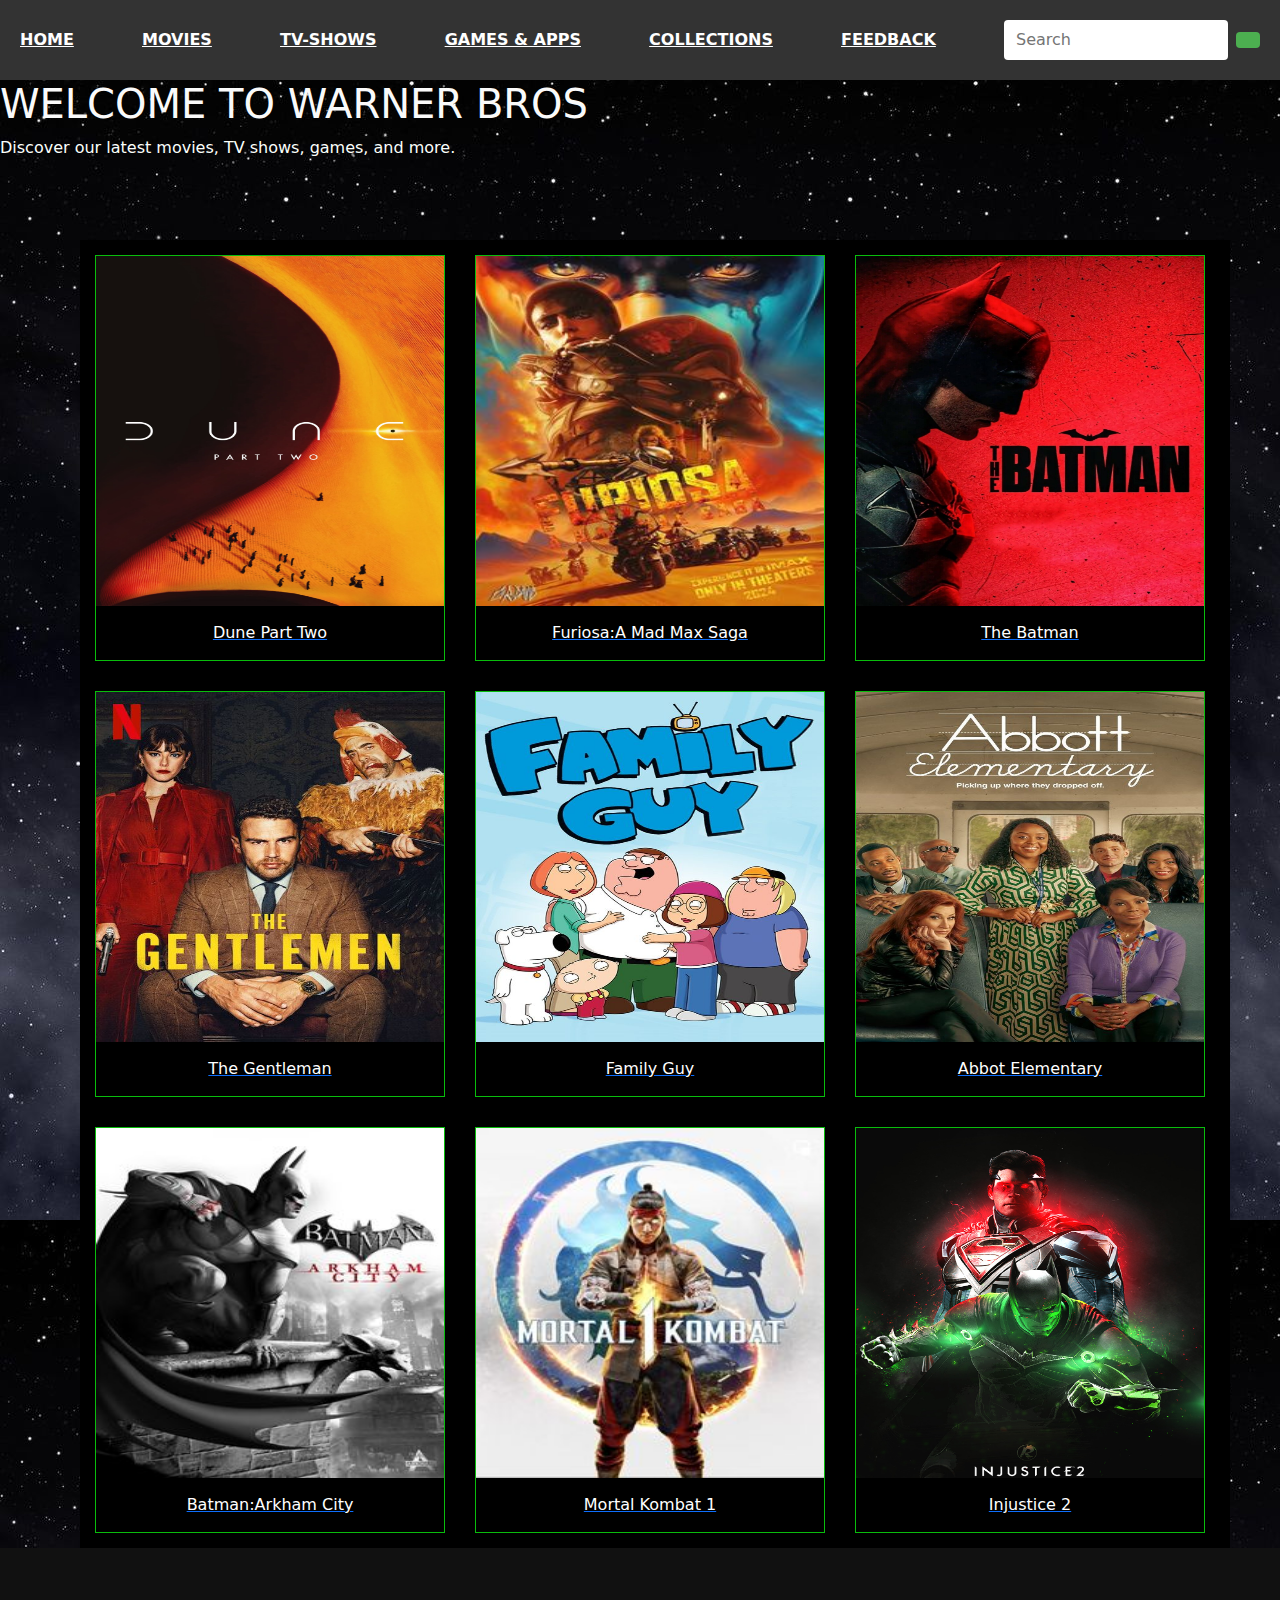
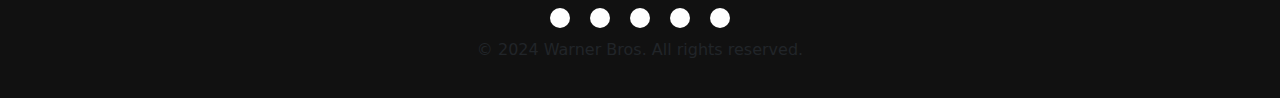
<file: index.html>
<!DOCTYPE html>
<html lang="en">
<head>
  <meta charset="UTF-8">
  <meta http-equiv="X-UA-Compatiple" content="IE=edge">
  <meta name="viewport" content="width=device-width, initial-scale=1.0">
  <title>index</title>
  <link rel="stylesheet" href="style.css">
  <link rel="stylesheet" href="https://cdn.jsdelivr.net/npm/bootstrap@5.2.3/dist/css/bootstrap.min.css">
  <link rel="stylesheet" href="https://cdnjs.cloudflare.com/ajax/libs/font-awesome/6.5.1/css/all.min.css" integrity="sha512-DTOQO9RWCH3ppGqcWaEA1BIZOC6xxalwEsw9c2QQeAIftl+Vegovlnee1c9QX4TctnWMn13TZye+giMm8e2LwA==" crossorigin="anonymous" referrerpolicy="no-referrer" />
    

</head>

<body>
  <header>
    <nav>
      <a href="index.html">HOME</a>
      <a href="movies.html">MOVIES</a>
      <a href="TVshows.html">TV-SHOWS</a>
    <a href="games&apps.html">GAMES & APPS</a>
    <a href="collections.html">COLLECTIONS</a>
    <a href="feedback.html">FEEDBACK</a>
      <div class="search-container">
        <input type="text" placeholder="Search">
        <button><i class="fa fa-search"></i></button>
      </div>
    </nav>
  </header>
  <main>
    <section id="hero">
      <h1 style="color:rgb(250, 250, 250);">WELCOME TO WARNER BROS</h1>
      <p style="color:rgb(251, 255, 251);">Discover our latest movies, TV shows, games, and more.</p>
    </section>

    <div class ="containers">

            <div class="gallery">
                <a href="moviestrailer.html#dune">
                <img src="images/dune.jpg">
                <div class="desc">Dune Part Two</div>
                </a>
            </div>
            <div class="gallery">
                <a href="moviestrailer.html#fury">
                <img src="images/furiosa.jpg">
                <div class="desc">Furiosa:A Mad Max Saga</div>
                </a>
            </div>
            <div class="gallery">
                <a href="moviestrailer.html#bat">
                <img src="images/batman.jpg">
                <div class="desc">The Batman</div>
                </a>
            </div>
            <div class="gallery">
                <a href="tvstrailer.html#duke">
                <img src="images/duke.jpg">
                <div class="desc">The Gentleman</div>
                </a>
            </div> 
            <div class="gallery">
                <a href="tvstrailer.html#guy">
                <img src="images/fg.jpg">
                <div class="desc">Family Guy</div>
                </a>
            </div> 
            <div class="gallery">
                <a href="tvstrailer.html#abbot">
                <img src="images/abbott.jpg">
                <div class="desc">Abbot Elementary</div>
                </a>
            </div> 
            <div class="gallery">
                <a href="gamestrailer.html#bat2">
                <img src="images/arkham.jpg">
                <div class="desc">Batman:Arkham City</div>
                </a>
            </div> 
            <div class="gallery">
                <a href="gamestrailer.html#mortal">
                <img src="images/mortal.jpg">
                <div class="desc">Mortal Kombat 1</div>
                </a>
            </div> 
            <div class="gallery">
                <a href="gamestrailer.html#injustice">
                <img src="images/injustice.jpg">
                <div class="desc">Injustice 2</div>
                </a>
            </div> 
  
  
  </div>
  
  </main>

  
    </div><footer>
    <div class="footerContainer">
        <div class="socialIcons">
            <a href=""><i class="fa-brands fa-facebook"></i></a>
            <a href=""><i class="fa-brands fa-instagram"></i></a>
            <a href=""><i class="fa-brands fa-twitter"></i></a>
            <a href=""><i class="fa-brands fa-google-plus"></i></a>
            <a href=""><i class="fa-brands fa-youtube"></i></a>
        </div>
        

    <p class="text-center">&copy; 2024 Warner Bros. All rights reserved.</p>
  </footer>

  <script src="https://cdn.jsdelivr.net/npm/bootstrap@5.2.3/dist/js/bootstrap.min.js"></script>
</body>
</html>
</file>
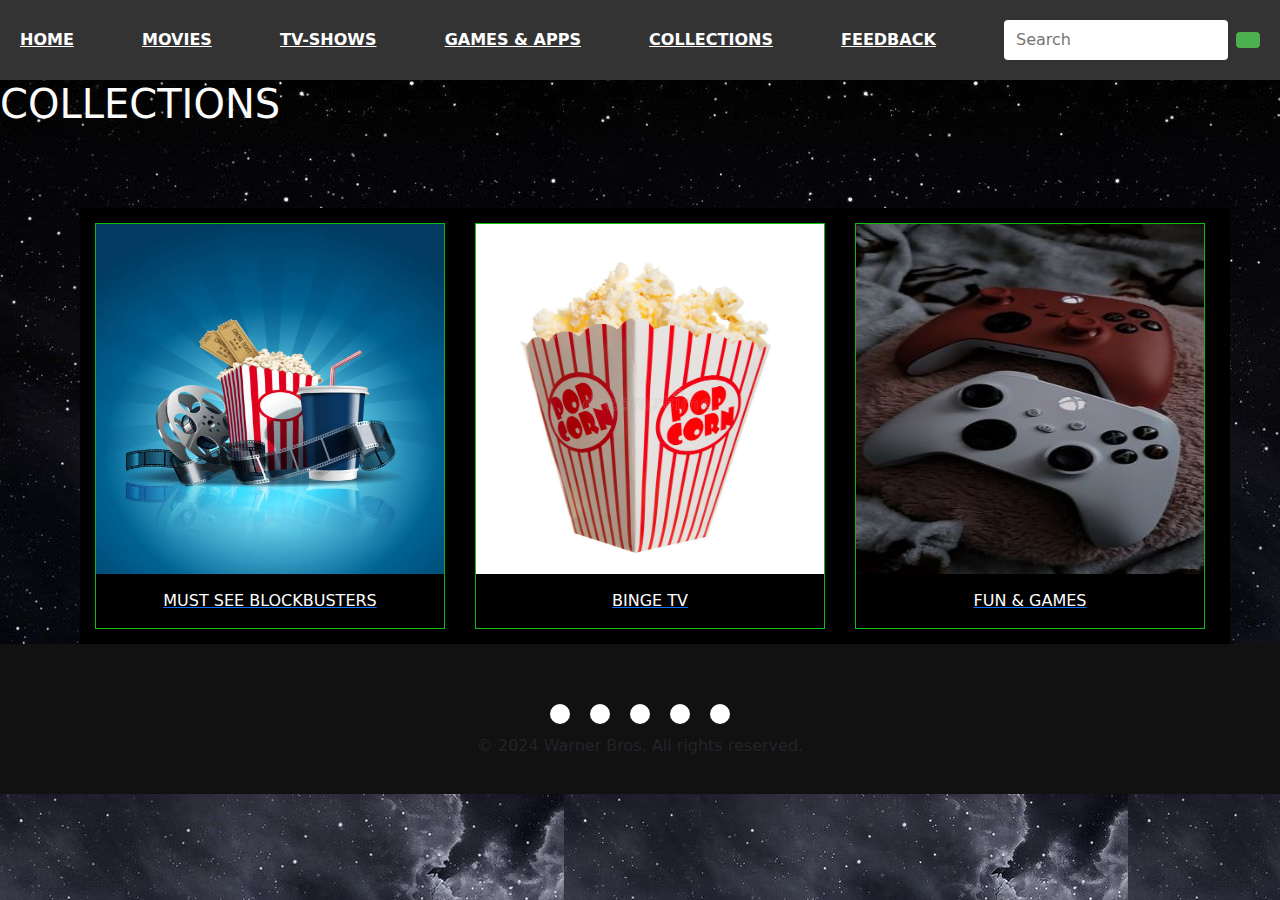
<file: collections.html>
<html>
<head>
  <meta charset="UTF-8">
  <meta name="viewport" content="width=device-width, initial-scale=1.0">
  <title>games&apps</title>
  <link rel="stylesheet" href="style.css">
  <link rel="stylesheet" href="https://cdn.jsdelivr.net/npm/bootstrap@5.2.3/dist/css/bootstrap.min.css">
  <link rel="stylesheet" href="https://cdnjs.cloudflare.com/ajax/libs/font-awesome/6.5.1/css/all.min.css" integrity="sha512-DTOQO9RWCH3ppGqcWaEA1BIZOC6xxalwEsw9c2QQeAIftl+Vegovlnee1c9QX4TctnWMn13TZye+giMm8e2LwA==" crossorigin="anonymous" referrerpolicy="no-referrer" />
 <link rel="stylesheet" href="https://cdnjs.cloudflare.com/ajax/libs/font-awesome/6.5.1/css/all.min.css" integrity="sha512-DTOQO9RWCH3ppGqcWaEA1BIZOC6xxalwEsw9c2QQeAIftl+Vegovlnee1c9QX4TctnWMn13TZye+giMm8e2LwA==" crossorigin="anonymous" referrerpolicy="no-referrer" />

</head>
<body>
  <header>
    <nav>
      <a href="index.html">HOME</a>
      <a href="movies.html">MOVIES</a>
      <a href="TVshows.html">TV-SHOWS</a>
    <a href="games&apps.html">GAMES & APPS</a>
    <a href="collections.html">COLLECTIONS</a>
    <a href="feedback.html">FEEDBACK</a>
     <div class="search-container">
       <input type="text" placeholder="Search">
       <button><i class="fa fa-search"></i></button>
     </div>
   </nav>
  </header>

  <h1 style="color:rgb(251, 251, 251);">COLLECTIONS</h1>
  <div class ="containers">

    <div class="gallery">
      <a href="moviestrailer.html">
        <img src="images/theater.jpg">
        <div class="desc">MUST SEE BLOCKBUSTERS</div>
      </a>  
    </div>
    <div class="gallery">
      <a href="tvstrailer.html">
        <img src="images/corn.jpg">
        <div class="desc">BINGE TV</div>
      </a>  
    </div>
    <div class="gallery">
      <a href="gamestrailer.html">
        <img src ="images/games.jpg">
        <div class="desc">FUN & GAMES</div>
      </a>  
    </div>
   
</div>

     </div><footer>
    <div class="footerContainer">
        <div class="socialIcons">
            <a href=""><i class="fa-brands fa-facebook"></i></a>
            <a href=""><i class="fa-brands fa-instagram"></i></a>
            <a href=""><i class="fa-brands fa-twitter"></i></a>
            <a href=""><i class="fa-brands fa-google-plus"></i></a>
            <a href=""><i class="fa-brands fa-youtube"></i></a>
        </div>
        
    <p class="text-center">&copy; 2024 Warner Bros. All rights reserved.</p>
  </footer>

  <script src="https://cdn.jsdelivr.net/npm/bootstrap@5.2.3/dist/js/bootstrap.min.js"></script>
</body>
</html>
</file>
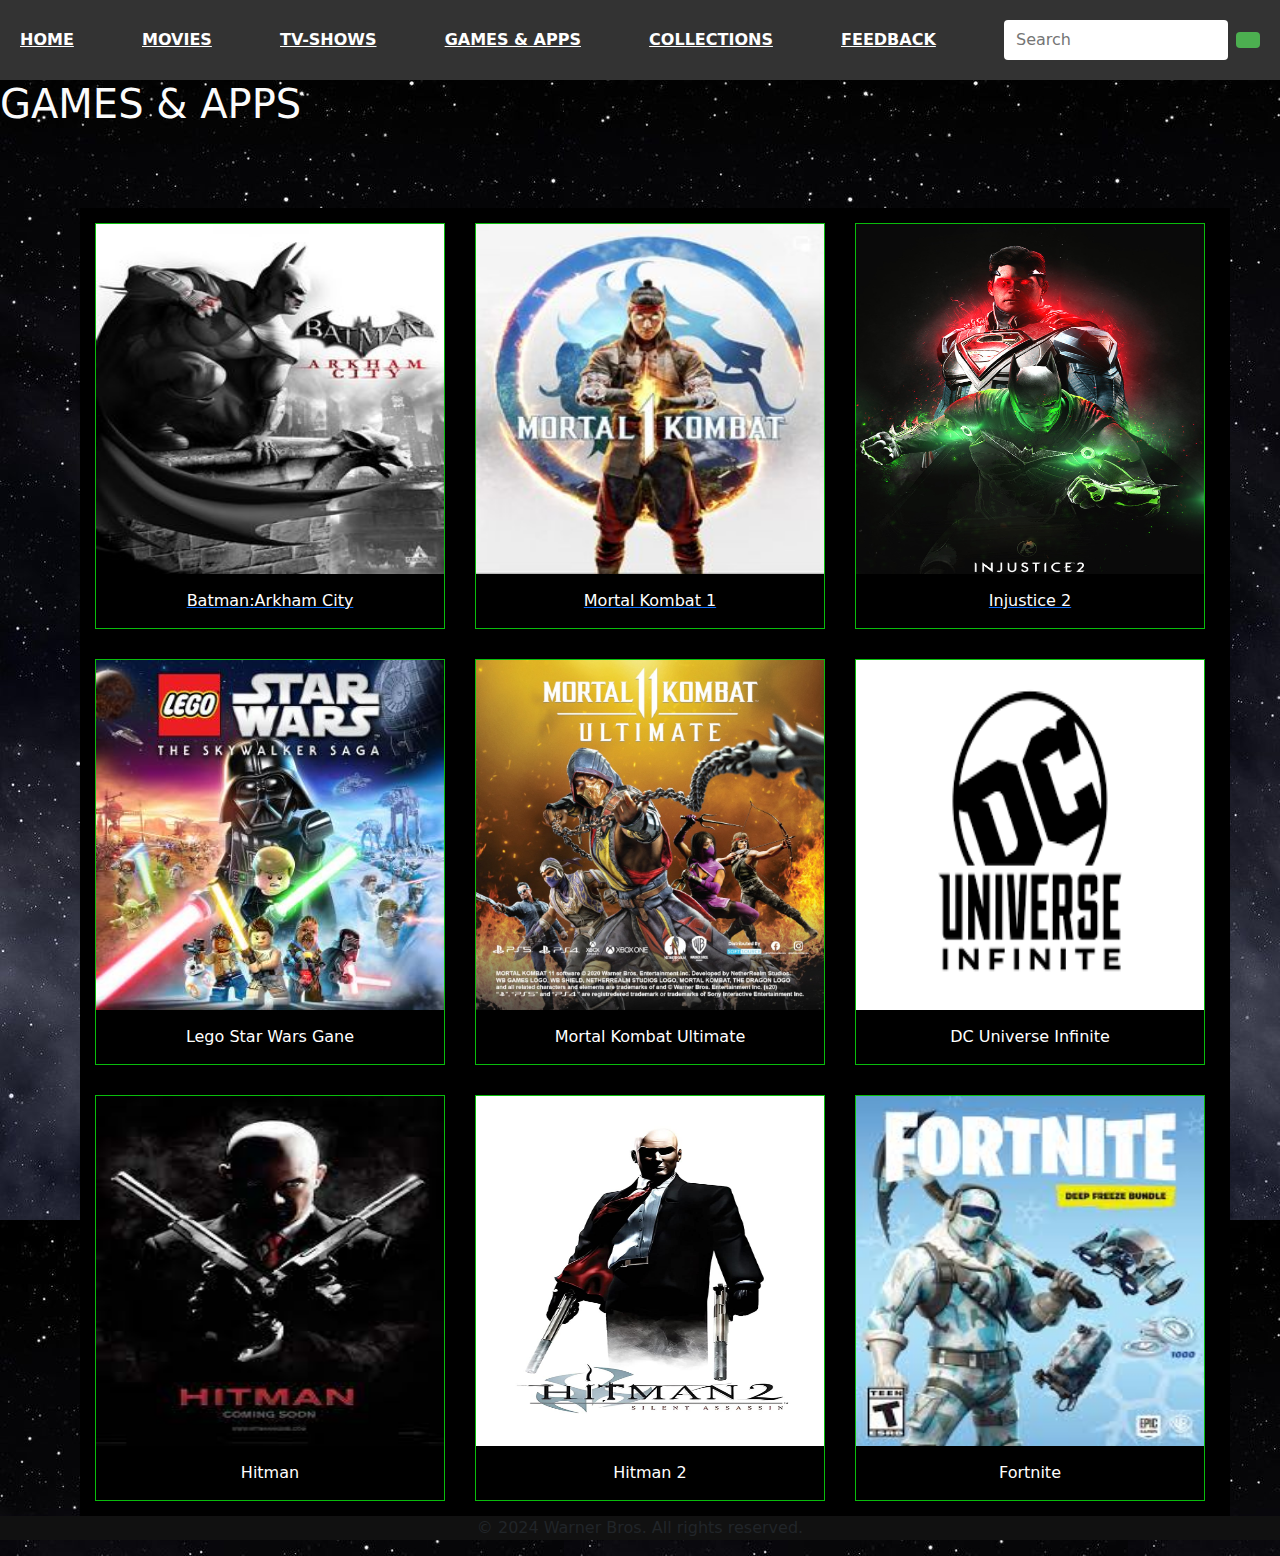
<file: games&apps.html>
<html>
<head>
  <meta charset="UTF-8">
  <meta name="viewport" content="width=device-width, initial-scale=1.0">
  <title>games&apps</title>
  <link rel="stylesheet" href="style.css">
  <link rel="stylesheet" href="https://cdn.jsdelivr.net/npm/bootstrap@5.2.3/dist/css/bootstrap.min.css">
</head>
<body>
  <header>
    <nav>
      <a href="index.html">HOME</a>
      <a href="movies.html">MOVIES</a>
      <a href="TVshows.html">TV-SHOWS</a>
    <a href="games&apps.html">GAMES & APPS</a>
    <a href="collections.html">COLLECTIONS</a>
    <a href="feedback.html">FEEDBACK</a>
     <div class="search-container">
       <input type="text" placeholder="Search">
       <button><i class="fa fa-search"></i></button>
     </div>
   </nav>
  </header>

  <h1 style="color:rgb(251, 251, 251);">GAMES & APPS</h1>
  <div class ="containers">

    <div class="gallery">
      <a href="gamestrailer.html#bat2">
      <img src="images/arkham.jpg">
      <div class="desc">Batman:Arkham City</div>
      </a>
  </div> 
  <div class="gallery">
      <a href="gamestrailer.html#mortal">
      <img src="images/mortal.jpg">
      <div class="desc">Mortal Kombat 1</div>
      </a>
  </div> 
  <div class="gallery">
      <a href="gamestrailer.html#injustice">
      <img src="images/injustice.jpg">
      <div class="desc">Injustice 2</div>
      </a>
  </div> 
    <div class="gallery">
        <img src="images/star.jpg">
        <div class="desc">Lego Star Wars Gane</div>
    </div>
    <div class="gallery">
        <img src="images/kombat.jpg">
        <div class="desc">Mortal Kombat Ultimate</div>
    </div>
    <div class="gallery">
        <img src="images/infinite.png">
        <div class="desc">DC Universe Infinite</div>
    </div> 
    <div class="gallery">
        <img src="images/hitman.jpg">
        <div class="desc">Hitman</div>
    </div> 
    <div class="gallery">
        <img src="images/hitman2.jpg">
        <div class="desc">Hitman 2</div>
    </div> 
    <div class="gallery">
        <img src="images/fortnite.jpg">
        <div class="desc">Fortnite</div>
    </div>  


</div>

  <footer>
    <p class="text-center">&copy; 2024 Warner Bros. All rights reserved.</p>
  </footer>

  <script src="https://cdn.jsdelivr.net/npm/bootstrap@5.2.3/dist/js/bootstrap.min.js"></script>
</body>
</html>
</file>
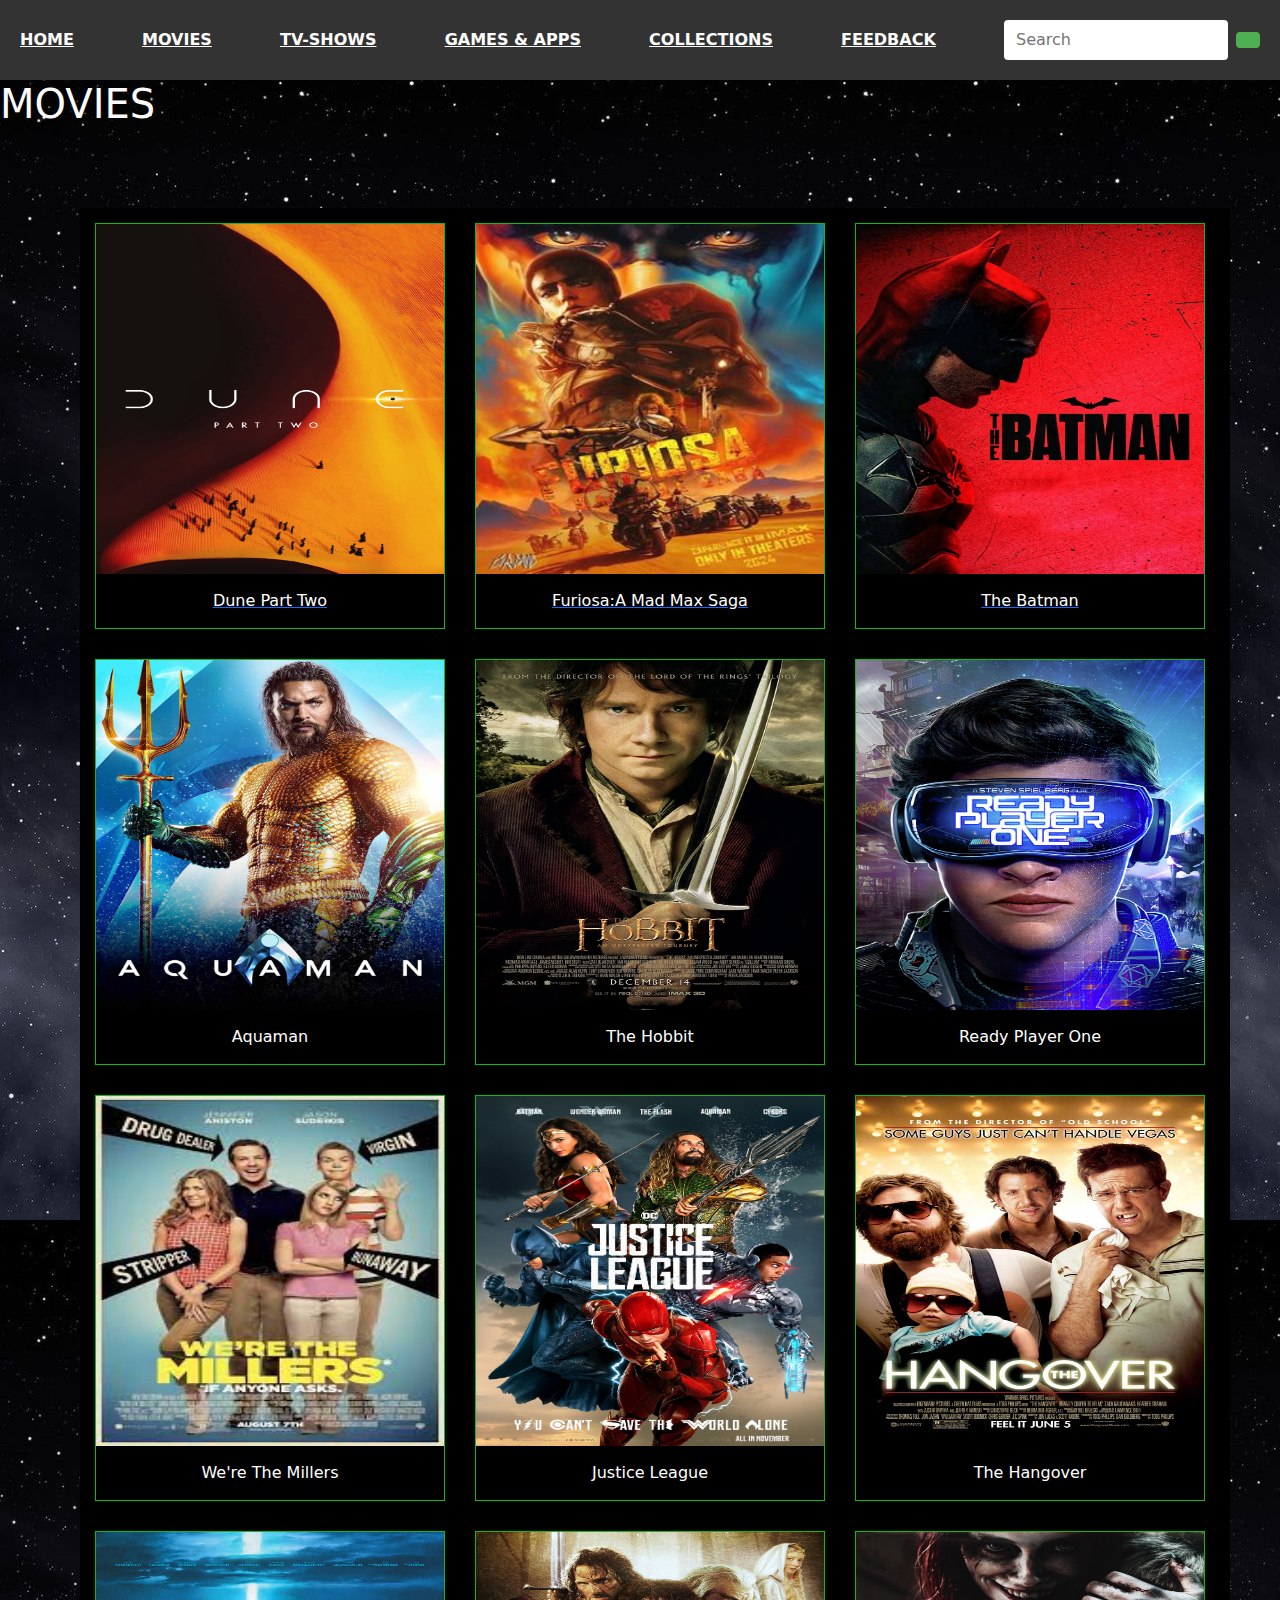
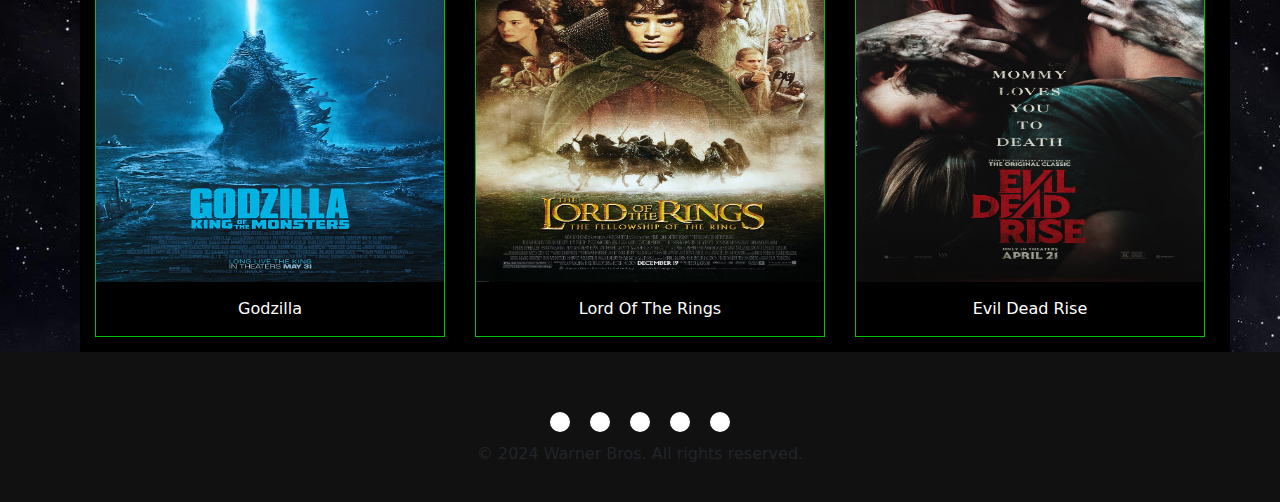
<file: movies.html>
<html>
<head>
  <meta charset="UTF-8">
  <meta name="viewport" content="width=device-width, initial-scale=1.0">
  <title>movies</title>
  <link rel="stylesheet" href="style.css">
  <link rel="stylesheet" href="https://cdn.jsdelivr.net/npm/bootstrap@5.2.3/dist/css/bootstrap.min.css">
   <link rel="stylesheet" href="https://cdnjs.cloudflare.com/ajax/libs/font-awesome/6.5.1/css/all.min.css" integrity="sha512-DTOQO9RWCH3ppGqcWaEA1BIZOC6xxalwEsw9c2QQeAIftl+Vegovlnee1c9QX4TctnWMn13TZye+giMm8e2LwA==" crossorigin="anonymous" referrerpolicy="no-referrer" />
</head>
<body>
  <header>
    <nav>
      <a href="index.html">HOME</a>
      <a href="movies.html">MOVIES</a>
      <a href="TVshows.html">TV-SHOWS</a>
    <a href="games&apps.html">GAMES & APPS</a>
    <a href="collections.html">COLLECTIONS</a>
    <a href="feedback.html">FEEDBACK</a>
      <div class="search-container">
        <input type="text" placeholder="Search">
        <button><i class="fa fa-search"></i></button>
      </div>
    </nav>
  </header>

  <h1 style="color:rgb(251, 251, 251);">MOVIES</h1>
  <div class ="containers">

    <div class="gallery">
      <a href="moviestrailer.html#dune">
      <img src="images/dune.jpg">
      <div class="desc">Dune Part Two</div>
      </a>
  </div>
  <div class="gallery">
      <a href="moviestrailer.html#fury">
      <img src="images/furiosa.jpg">
      <div class="desc">Furiosa:A Mad Max Saga</div>
      </a>
  </div>
  <div class="gallery">
      <a href="moviestrailer.html#bat">
      <img src="images/batman.jpg">
      <div class="desc">The Batman</div>
      </a>
  </div>    
    <div class="gallery">
        <img src="images/aquaman.jpg">
        <div class="desc">Aquaman</div>
    </div>
    <div class="gallery">
        <img src="images/hobbit.jpg">
        <div class="desc">The Hobbit</div>
    </div>
    <div class="gallery">
        <img src="images/player.jpg">
        <div class="desc">Ready Player One</div>
    </div> 
    <div class="gallery">
        <img src="images/millers.jpg">
        <div class="desc">We're The Millers</div>
    </div> 
    <div class="gallery">
        <img src="images/justice.jpg">
        <div class="desc">Justice League</div>
    </div> 
    <div class="gallery">
        <img src="images/hangover.jpg">
        <div class="desc">The Hangover</div>
    </div> 
    <div class="gallery">
        <img src="images/godzilla.jpg">
        <div class="desc">Godzilla</div>
    </div> 
    <div class="gallery">
      <img src="images/rings.jpg">
      <div class="desc">Lord Of The Rings</div>
    </div> 
    <div class="gallery">
      <img src="images/rise.jpg">
      <div class="desc">Evil Dead Rise</div>
    </div> 


</div>
  </div><footer>
    <div class="footerContainer">
        <div class="socialIcons">
            <a href=""><i class="fa-brands fa-facebook"></i></a>
            <a href=""><i class="fa-brands fa-instagram"></i></a>
            <a href=""><i class="fa-brands fa-twitter"></i></a>
            <a href=""><i class="fa-brands fa-google-plus"></i></a>
            <a href=""><i class="fa-brands fa-youtube"></i></a>
        </div>
    <p class="text-center">&copy; 2024 Warner Bros. All rights reserved.</p>
  </footer>

  <script src="https://cdn.jsdelivr.net/npm/bootstrap@5.2.3/dist/js/bootstrap.min.js"></script>
</body>
</html>
</file>
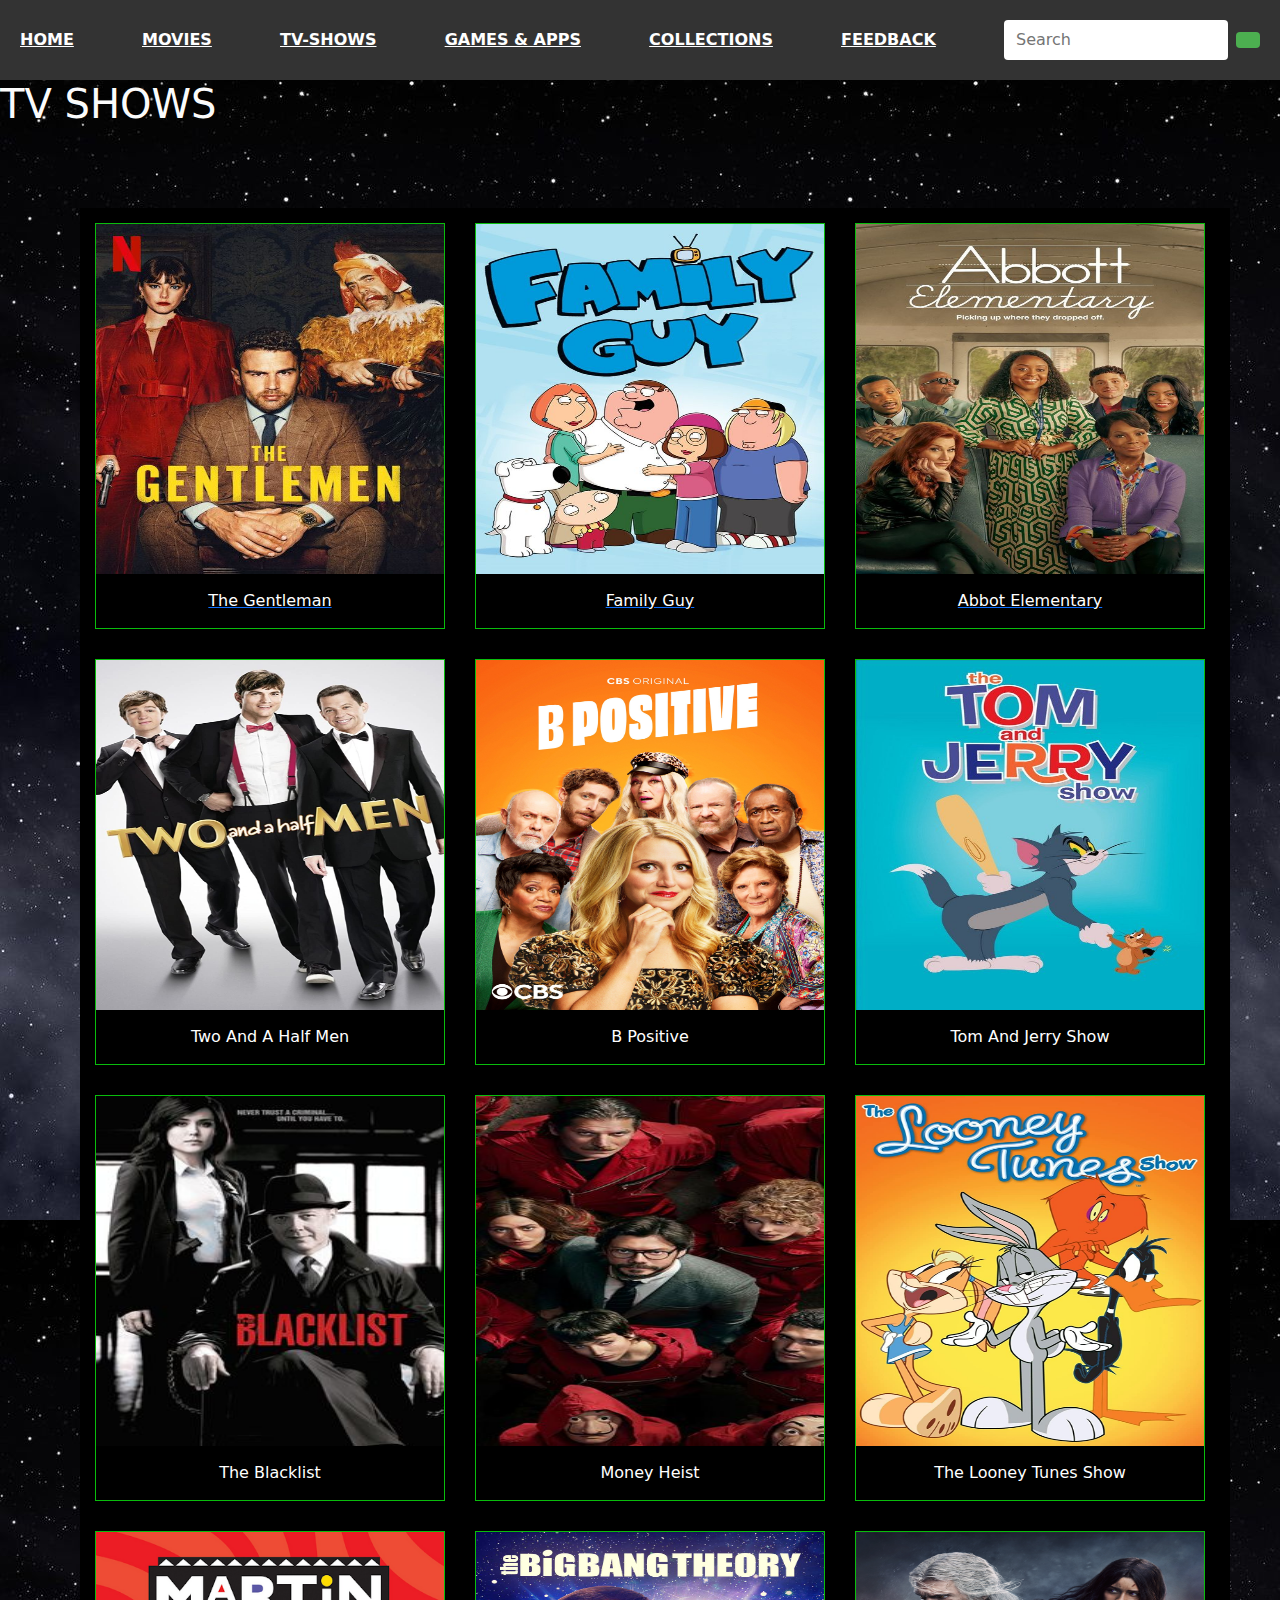
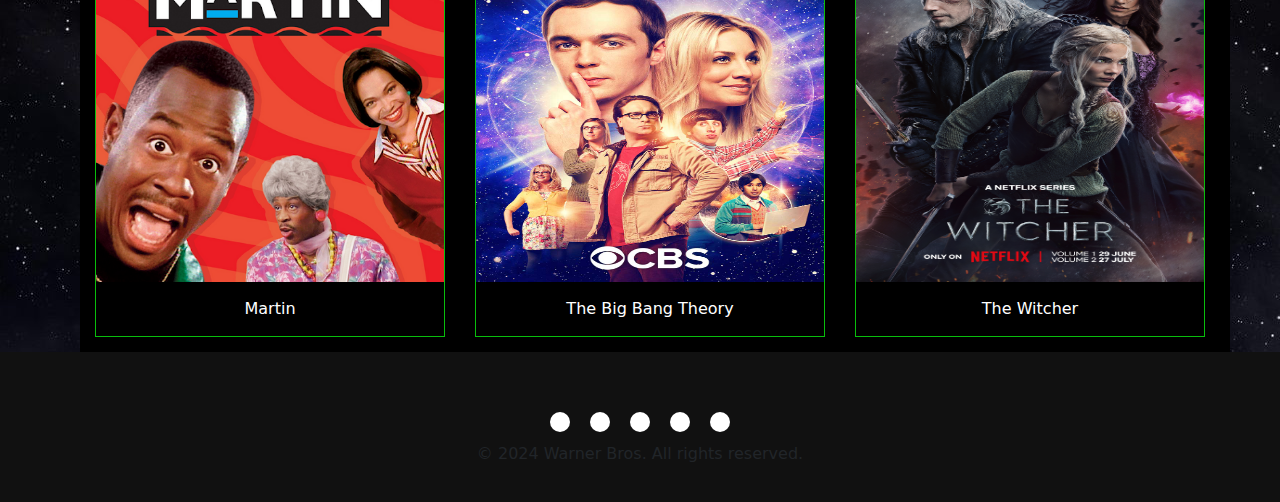
<file: TVshows.html>
<html>
<head>
  <meta charset="UTF-8">
  <meta name="viewport" content="width=device-width, initial-scale=1.0">
  <title>tvshows</title>
  <link rel="stylesheet" href="style.css">
  <link rel="stylesheet" href="https://cdn.jsdelivr.net/npm/bootstrap@5.2.3/dist/css/bootstrap.min.css">
   <link rel="stylesheet" href="https://cdnjs.cloudflare.com/ajax/libs/font-awesome/6.5.1/css/all.min.css" integrity="sha512-DTOQO9RWCH3ppGqcWaEA1BIZOC6xxalwEsw9c2QQeAIftl+Vegovlnee1c9QX4TctnWMn13TZye+giMm8e2LwA==" crossorigin="anonymous" referrerpolicy="no-referrer" />
</head>
<body>
  <header>
    <nav>
      <a href="index.html">HOME</a>
      <a href="movies.html">MOVIES</a>
      <a href="tvshows.html">TV-SHOWS</a>
    <a href="games&apps.html">GAMES & APPS</a>
    <a href="collections.html">COLLECTIONS</a>
    <a href="feedback.html">FEEDBACK</a>
     <div class="search-container">
       <input type="text" placeholder="Search">
       <button><i class="fa fa-search"></i></button>
     </div>
   </nav>
  </header>

  <h1 style="color:rgb(251, 251, 251);">TV SHOWS</h1>
  <div class ="containers">

  <div class="gallery">
      <a href="tvstrailer.html#duke">
      <img src="images/duke.jpg">
      <div class="desc">The Gentleman</div>
      </a>
  </div> 
  <div class="gallery">
      <a href="tvstrailer.html#guy">
      <img src="images/fg.jpg">
      <div class="desc">Family Guy</div>
      </a>
  </div> 
  <div class="gallery">
      <a href="tvstrailer.html#abbot">
      <img src="images/abbott.jpg">
      <div class="desc">Abbot Elementary</div>
      </a>
  </div> 
    <div class="gallery">
        <img src="images/half.jpg">
        <div class="desc">Two And A Half Men</div>
    </div>
    <div class="gallery">
        <img src="images/positive.jpg">
        <div class="desc">B Positive</div>
    </div>
    <div class="gallery">
        <img src="images/tjshow.jpg">
        <div class="desc">Tom And Jerry Show</div>
    </div> 
    <div class="gallery">
        <img src="images/black.jpg">
        <div class="desc">The Blacklist</div>
    </div> 
    <div class="gallery">
        <img src="images/money.jpg">
        <div class="desc">Money Heist</div>
    </div> 
    <div class="gallery">
        <img src="images/looney.jpg">
        <div class="desc">The Looney Tunes Show</div>
    </div> 
    <div class="gallery">
        <img src="images/martin.png">
        <div class="desc">Martin</div>
    </div> 
    <div class="gallery">
      <img src="images/theory.jpg">
      <div class="desc">The Big Bang Theory</div>
    </div> 
    <div class="gallery">
      <img src="images/witcher.jpg">
      <div class="desc">The Witcher</div>
    </div> 


</div>


    </div><footer>
    <div class="footerContainer">
        <div class="socialIcons">
            <a href=""><i class="fa-brands fa-facebook"></i></a>
            <a href=""><i class="fa-brands fa-instagram"></i></a>
            <a href=""><i class="fa-brands fa-twitter"></i></a>
            <a href=""><i class="fa-brands fa-google-plus"></i></a>
            <a href=""><i class="fa-brands fa-youtube"></i></a>
        </div>
        

    <p class="text-center">&copy; 2024 Warner Bros. All rights reserved.</p>
  </footer>

  <script src="https://cdn.jsdelivr.net/npm/bootstrap@5.2.3/dist/js/bootstrap.min.js"></script>
</body>
</html>
</file>
<file: style.css>
/* Global Styles */
body {
  font-family: Arial, sans-serif;
  margin: 0;
  padding: 0;
  background-image: url(images/background.2.jpg);
}

/* Header Styles */
header {
  background-color: #333;
  color: #fff;
  padding: 20px;
}

nav {
  display: flex;
  justify-content: space-between;
  align-items: center;
}

nav a {
  color: #fff;
  margin-right: 20px;
  display: block;
  border-radius: 8px;
  font-weight: bold;
}

nav a:hover {
  background: green;
}

.search-container {
  display: flex;
  align-items: center;
}

.search-container input {
  padding: 8px 12px;
  border: none;
  border-radius: 4px;
  margin-right: 8px;
}

.search-container button {
  background-color: #4CAF50;
  color: #fff;
  border: none;
  padding: 8px 12px;
  border-radius: 4px;
  cursor: pointer;
}

.h1 {
  color: #fff;
}

.containers {
  max-width: 1150px;
  margin: auto;
  background: #000000;
  overflow: auto;
  display: block;
  position: relative;
  margin-top: 80px;
  margin-left: 80px;
}

.gallery {
  margin: 15px;
  border: 1px solid rgb(9, 189, 12);
  float: left;
  width: 350px;
}

.gallery img {
  width: 100%;
  height: 350px;
}

.desc {
  padding: 15px;
  text-align: center;
  color: #fff;
}

/* Feedback Form Styles */
#feedback form {
  display: flex;
  flex-direction: column;
  max-width: 400px;
  margin: 0 auto;
  color: #fff;
}

#feedback label {
  margin-top: 20px;
}

#feedback input,
#feedback textarea {
  padding: 10px;
  border: 1px solid #ccc;
  border-radius: 4px;
}

#feedback button[type="submit"] {
  background-color: #4CAF50;
  color: #fff;
  border: none;
  padding: 10px 20px;
  border-radius: 4px;
  margin-top: 20px;
  margin-bottom: 90px;
  cursor: pointer;
}

/* Footer Styles */
footer{
    background-color: #111;
}
.footerContainer{
    width: 100%;
    padding: 50px 30px 20px ;
	
}
.socialIcons{
    display: flex;
    justify-content: center;
}
.socialIcons a{
    text-decoration: none;
    padding:  10px;
    background-color: white;
    margin: 10px;
    border-radius: 50px;
}
.socialIcons a i{
    font-size: 30px;
    color: black;
    opacity: 0,9;
}
/* Hover affect on social media icon */
.socialIcons a:hover{
    background-color: #111;
    transition: 0.5s;
}
.socialIcons a:hover i{
    color: white;
    transition: 0.5s;

}

/* Media Query for Responsiveness */
@media screen and (max-width: 768px) {
  nav {
    flex-direction: column;
  }

  nav a {
    margin: 10px 0;
  }

  .containers {
    margin-left: 0;
  }

  .gallery {
    width: 100%;
  }
}
</file>
